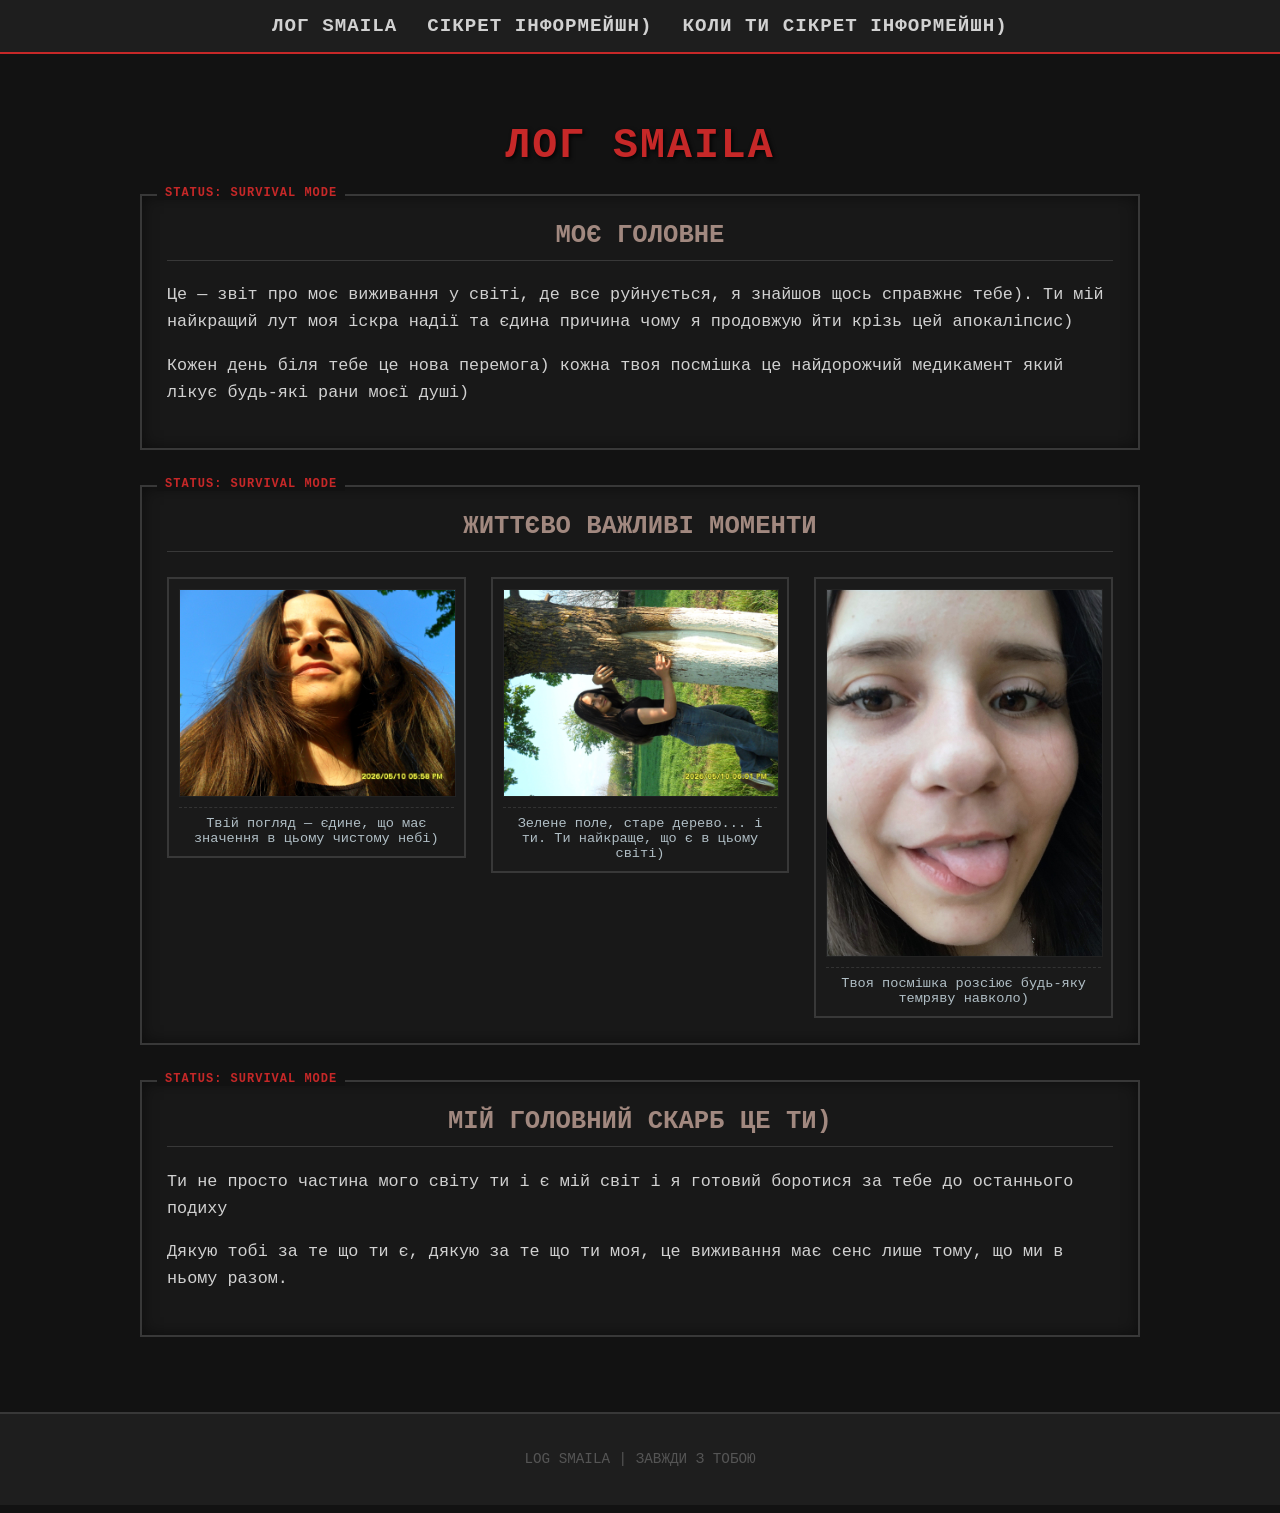
<file: index.html>
<!DOCTYPE html>
<html lang="uk">
<head>
    <meta charset="UTF-8">
    <meta name="viewport" content="width=device-width, initial-scale=1.0">
    <title>DayZ: Survivor Log</title>
    <link rel="stylesheet" href="style.css">
</head>
<body>

<nav>
    <ul>
        <li><a href="index.html">Лог Smaila</a></li>
        <li><a href="for-you.html">Сікрет інформейшн)</a></li>
        <li><a href="cooking.html">Коли ти сікрет інформейшн)</a></li>
    </ul>
</nav>

<div class="container">
    <h1>Лог Smaila</h1>

    <div class="panel">
        <h2>Моє Головне</h2>
        <p>Це — звіт про моє виживання у світі, де все руйнується, я знайшов щось справжнє тебе). Ти мій найкращий лут моя іскра надії та єдина причина чому я продовжую йти крізь цей апокаліпсис)</p>
        <p>Кожен день біля тебе це нова перемога) кожна твоя посмішка це найдорожчий медикамент який лікує будь-які рани моєї душі)</p>
    </div>

    <div class="panel">
        <h2>Життєво важливі моменти</h2>
        <div class="gallery">
            <div class="gallery-frame">
                <img src="image_1.png" alt="Момент 1">
                <div class="gallery-caption">Твій погляд — єдине, що має значення в цьому чистому небі)</div>
            </div>
            <div class="gallery-frame">
                <img src="image_0.png" alt="Момент 2">
                <div class="gallery-caption">Зелене поле, старе дерево... і ти. Ти найкраще, що є в цьому світі)</div>
            </div>
            <div class="gallery-frame">
                <img src="image_2.png" alt="Момент 3">
                <div class="gallery-caption">Твоя посмішка розсіює будь-яку темряву навколо)</div>
            </div>
        </div>
    </div>

    <div class="panel">
        <h2>Мій Головний Скарб Це Ти)</h2>
        <p>Ти не просто частина мого світу ти і є мій світ і я готовий боротися за тебе до останнього подиху</p>
        <p>Дякую тобі за те що ти є, дякую за те що ти моя, це виживання має сенс лише тому, що ми в ньому разом.</p>
    </div>

</div>

<footer>
    <p>LOG SMAILA | ЗАВЖДИ З ТОБОЮ</p>
</footer>

</body>
</html>
</file>
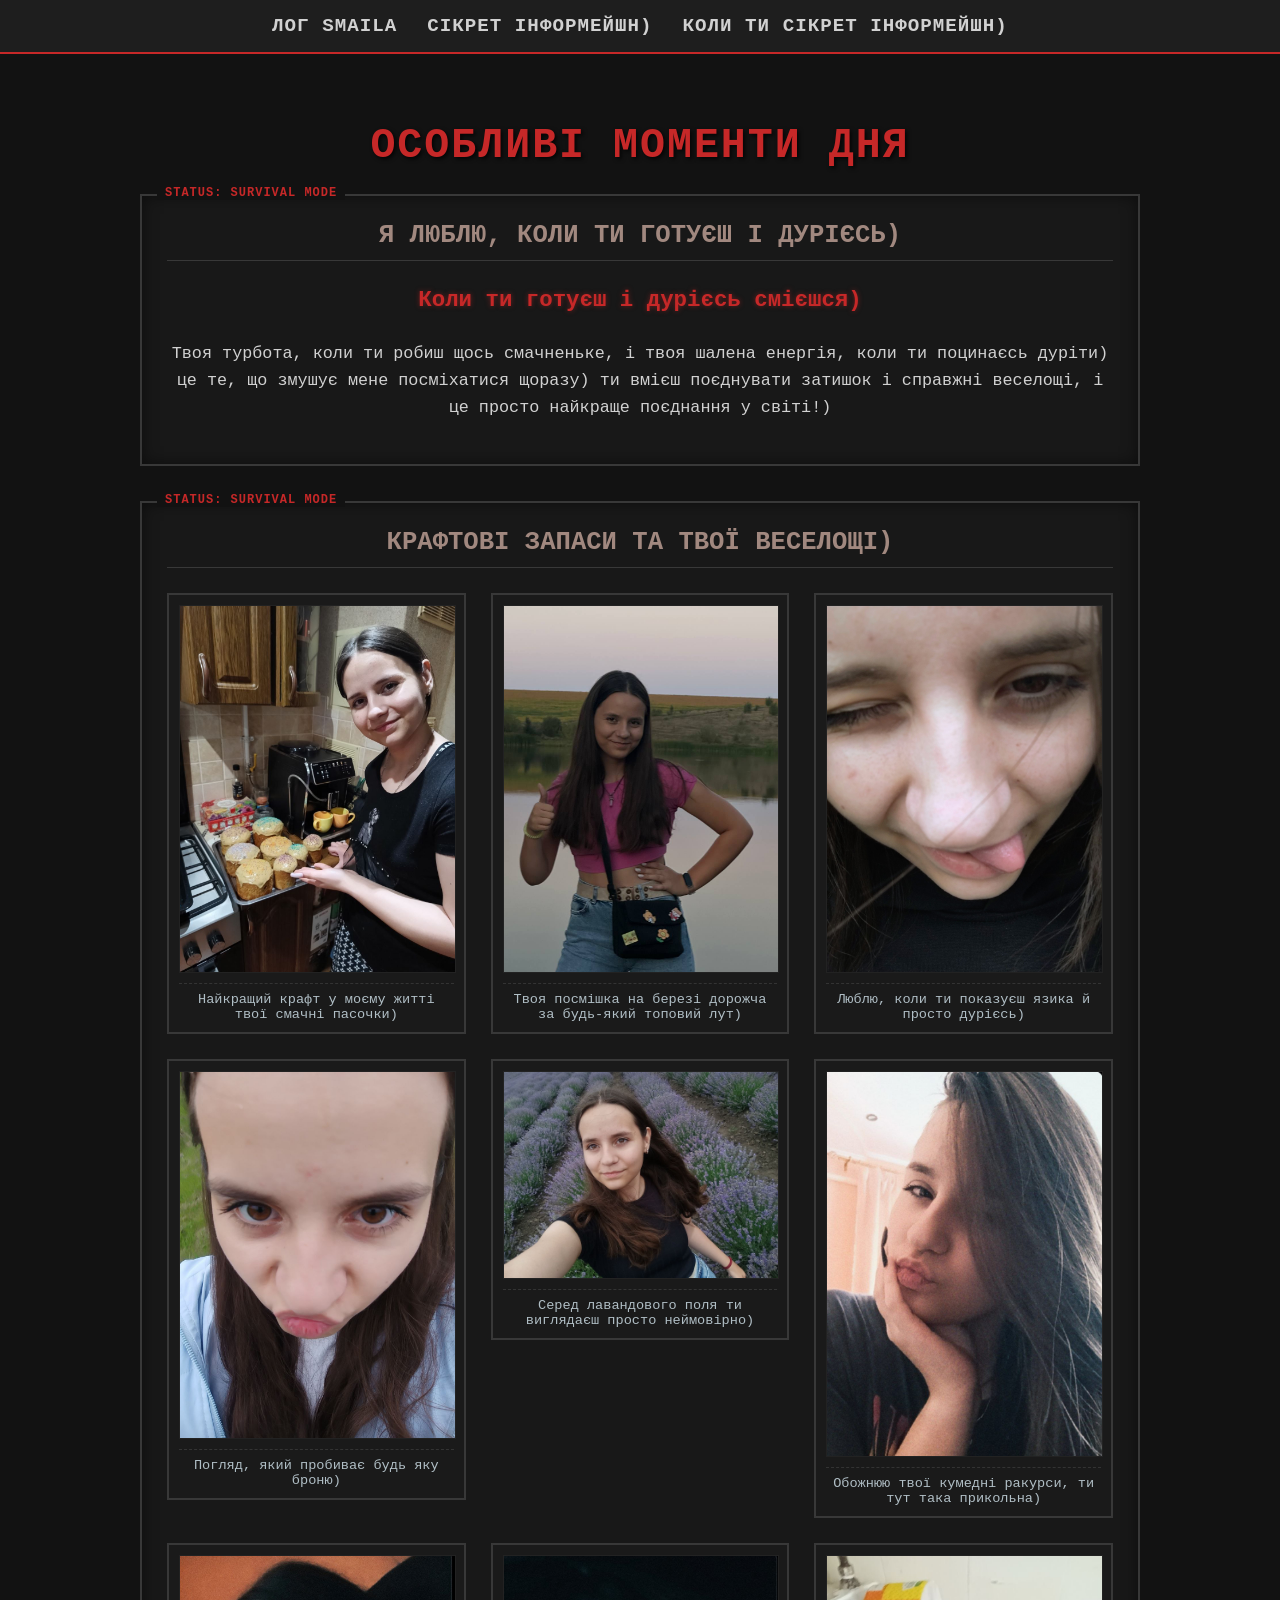
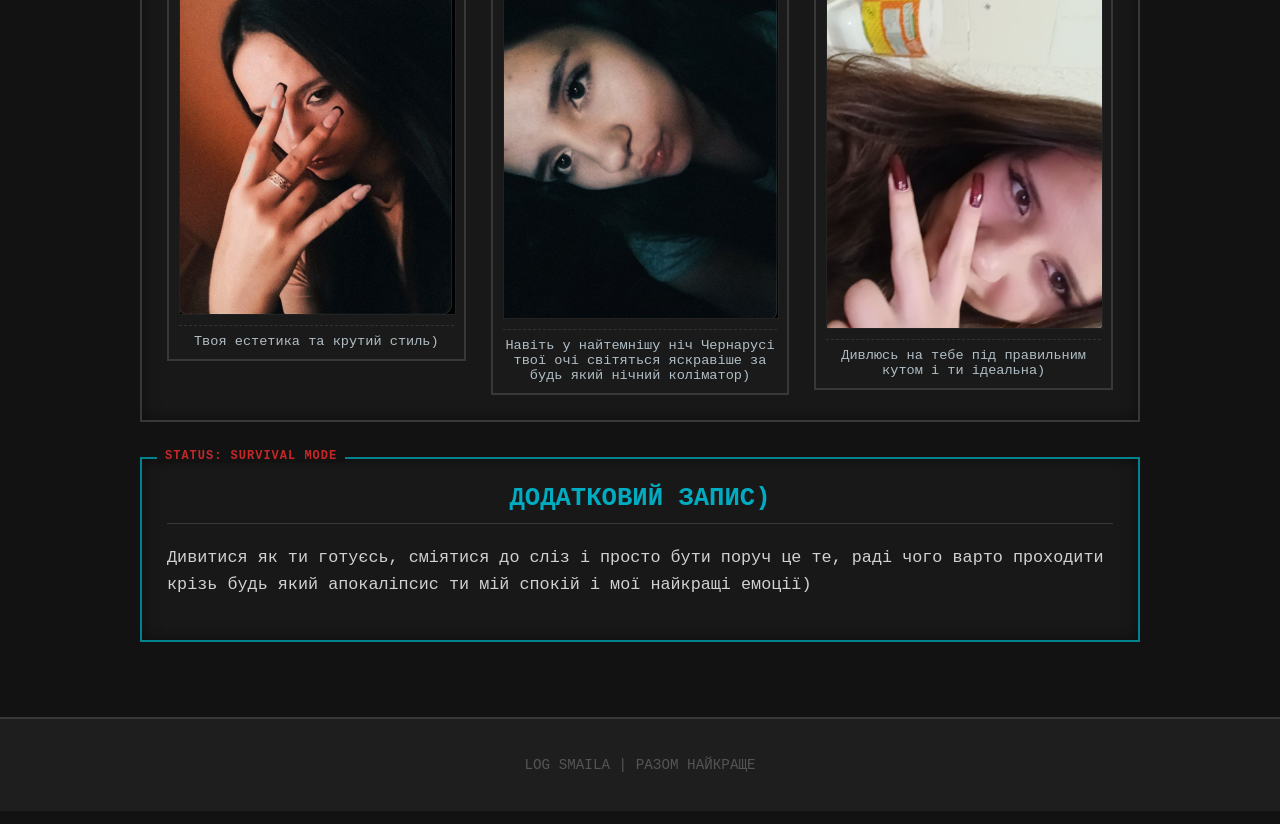
<file: cooking.html>
<!DOCTYPE html>
<html lang="uk">
<head>
    <meta charset="UTF-8">
    <meta name="viewport" content="width=device-width, initial-scale=1.0">
    <title>DayZ: Cooking & Having Fun</title>
    <link rel="stylesheet" href="style.css">
</head>
<body>

<nav>
    <ul>
        <li><a href="index.html">Лог Smaila</a></li>
        <li><a href="for-you.html">Сікрет інформейшн)</a></li>
        <li><a href="cooking.html">Коли ти сікрет інформейшн)</a></li>
    </ul>
</nav>

<div class="container">
    <h1>Особливі моменти дня</h1>

    <div class="panel">
        <h2>Я ЛЮБЛЮ, КОЛИ ТИ ГОТУЄШ І ДУРІЄСЬ)</h2>
        <p style="font-size: 1.4em; text-align: center; color: var(--accent-color); font-weight: bold; text-shadow: 0 0 5px rgba(198,40,40,0.5);">Коли ти готуєш і дурієсь смієшся)</p>
        <p style="text-align: center;">Твоя турбота, коли ти робиш щось смачненьке, і твоя шалена енергія, коли ти поцинаєсь дуріти) це те, що змушує мене посміхатися щоразу) ти вмієш поєднувати затишок і справжні веселощі, і це просто найкраще поєднання у світі!)</p>
    </div>

    <div class="panel">
        <h2>Крафтові запаси та твої веселощі)</h2>
        <div class="gallery">
            <div class="gallery-frame">
                <img src="image_10.png" alt="Фото 10">
                <div class="gallery-caption">Найкращий крафт у моєму житті твої смачні пасочки)</div>
            </div>
            <div class="gallery-frame">
                <img src="image_15.png" alt="Фото 11">
                <div class="gallery-caption">Твоя посмішка на березі дорожча за будь-який топовий лут)</div>
            </div>
            <div class="gallery-frame">
                <img src="image_12.png" alt="Фото 12">
                <div class="gallery-caption">Люблю, коли ти показуєш язика й просто дурієсь)</div>
            </div>
            <div class="gallery-frame">
                <img src="image_14.png" alt="Фото 13">
                <div class="gallery-caption">Погляд, який пробиває будь яку броню)</div>
            </div>
            <div class="gallery-frame">
                <img src="image_13.png" alt="Фото 14">
                <div class="gallery-caption">Серед лавандового поля ти виглядаєш просто неймовірно)</div>
            </div>
            <div class="gallery-frame">
                <img src="image_18.png" alt="Фото 11">
                <div class="gallery-caption">Обожнюю твої кумедні ракурси, ти тут така прикольна)</div>
            </div>
            <div class="gallery-frame">
                <img src="image_16.png" alt="Фото 16">
                <div class="gallery-caption">Твоя естетика та крутий стиль)</div>
            </div>
            <div class="gallery-frame">
                <img src="image_17.png" alt="Фото 16">
                <div class="gallery-caption">Навіть у найтемнішу ніч Чернарусі твої очі світяться яскравіше за будь який нічний коліматор)</div>
            </div>
            <div class="gallery-frame">
                <img src="image_19.png" alt="Фото 16">
                <div class="gallery-caption">Дивлюсь на тебе під правильним кутом і ти ідеальна)</div>
            </div>
        </div>
    </div>

    <div class="panel" style="border-color: #00838f;">
        <h2 style="color: #00acc1;">ДОДАТКОВИЙ ЗАПИС)</h2>
        <p>Дивитися як ти готуєсь, сміятися до сліз і просто бути поруч це те, раді чого варто проходити крізь будь який апокаліпсис ти мій спокій і мої найкращі емоції)</p>
    </div>

</div>

<footer>
    <p>LOG SMAILA | РАЗОМ НАЙКРАЩЕ</p>
</footer>

</body>
</html>
</file>
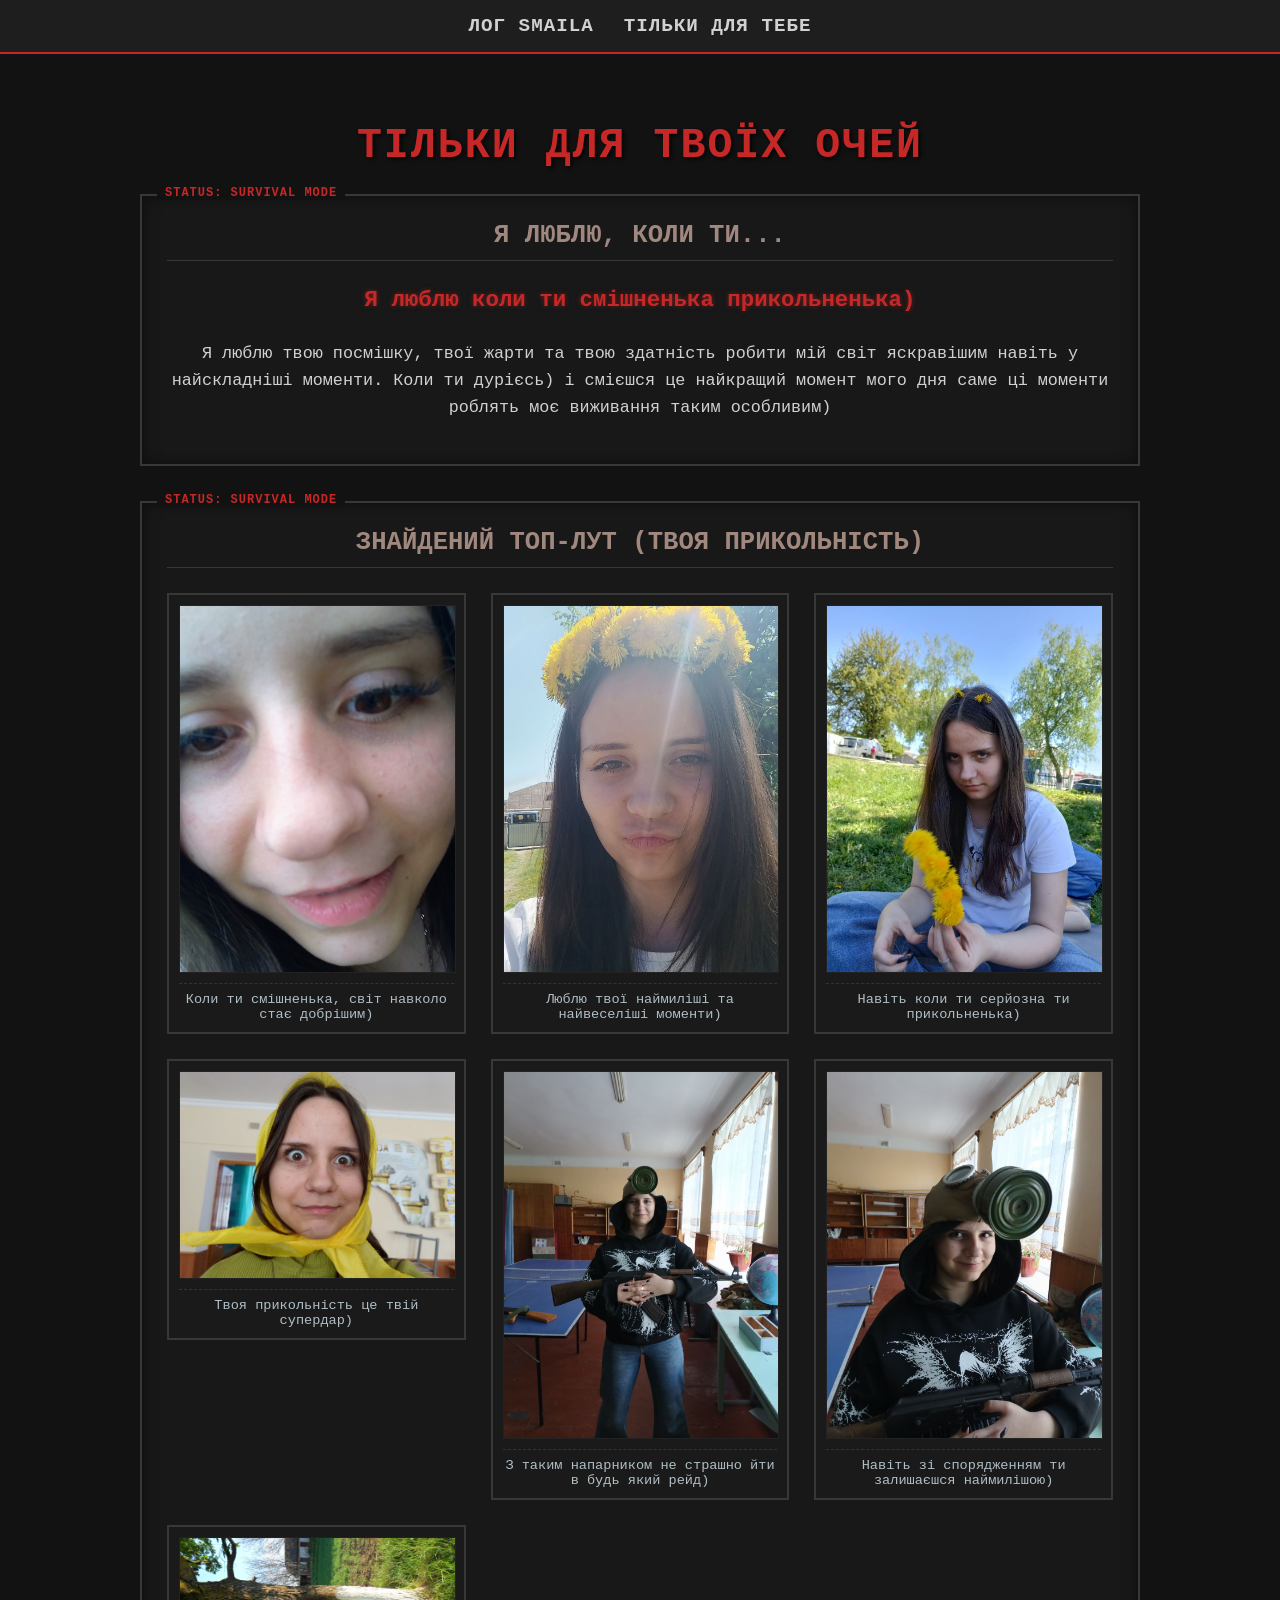
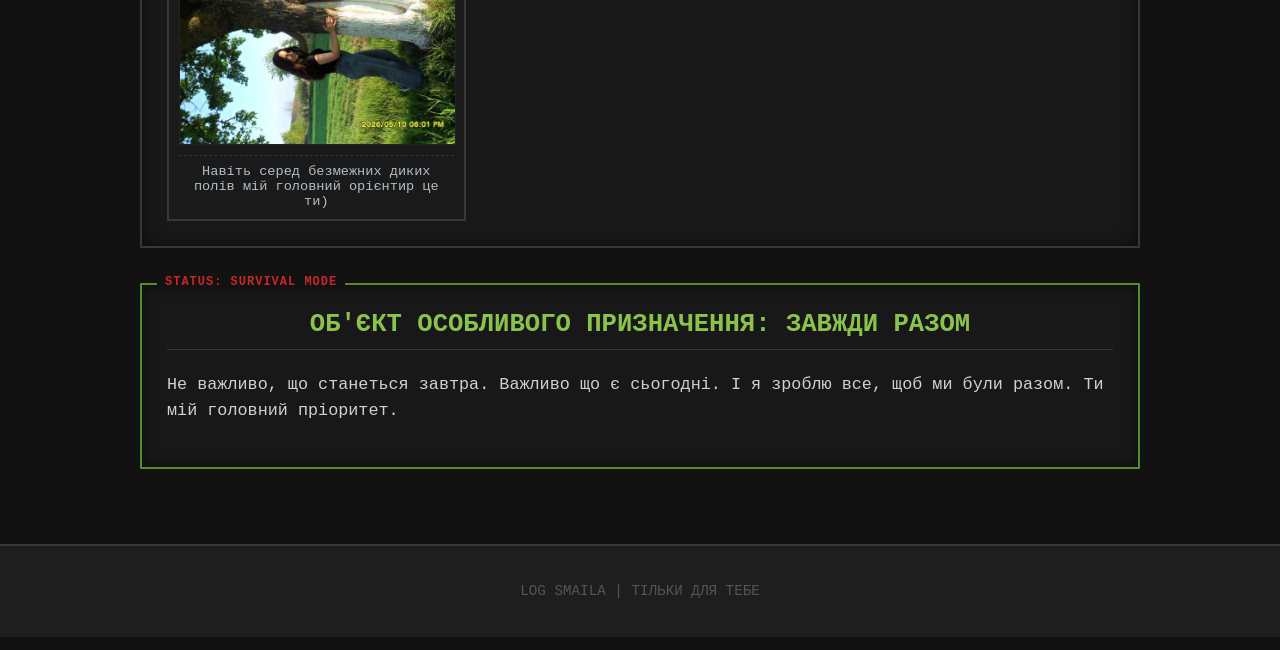
<file: for-you.html>
<!DOCTYPE html>
<html lang="uk">
<head>
    <meta charset="UTF-8">
    <meta name="viewport" content="width=device-width, initial-scale=1.0">
    <title>DayZ: For Your Eyes Only</title>
    <link rel="stylesheet" href="style.css">
</head>
<body>

<nav>
    <ul>
        <li><a href="index.html">Лог Smaila</a></li>
        <li><a href="for-you.html">Тільки для тебе</a></li>
    </ul>
</nav>

<div class="container">
    <h1>Тільки для твоїх очей</h1>

    <div class="panel">
        <h2>Я ЛЮБЛЮ, КОЛИ ТИ...</h2>
        <p style="font-size: 1.4em; text-align: center; color: var(--accent-color); font-weight: bold; text-shadow: 0 0 5px rgba(198,40,40,0.5);">Я люблю коли ти смішненька прикольненька)</p>
        <p style="text-align: center;">Я люблю твою посмішку, твої жарти та твою здатність робити мій світ яскравішим навіть у найскладніші моменти. Коли ти дурієсь) і смієшся це найкращий момент мого дня саме ці моменти роблять моє виживання таким особливим)</p>
    </div>

    <div class="panel">
        <h2>Знайдений топ-лут (Твоя прикольність)</h2>
        <div class="gallery">
            <div class="gallery-frame">
                <img src="image_3.png" alt="Фото 3">
                <div class="gallery-caption">Коли ти смішненька, світ навколо стає добрішим)</div>
            </div>
            <div class="gallery-frame">
                <img src="image_4.png" alt="Фото 4">
                <div class="gallery-caption">Люблю твої наймиліші та найвеселіші моменти)</div>
            </div>
            <div class="gallery-frame">
                <img src="image_6.png" alt="Фото 5">
                <div class="gallery-caption">Навіть коли ти серйозна ти прикольненька)</div>
            </div>
            <div class="gallery-frame">
                <img src="image_5.png" alt="Фото 6">
                <div class="gallery-caption">Твоя прикольність це твій супердар)</div>
            </div>
            <div class="gallery-frame">
                <img src="image_7.png" alt="Фото 7">
                <div class="gallery-caption">З таким напарником не страшно йти в будь який рейд)</div>
            </div>
            <div class="gallery-frame">
                <img src="image_8.png" alt="Фото 8">
                <div class="gallery-caption">Навіть зі спорядженням ти залишаєшся наймилішою)</div>
            </div>
            <div class="gallery-frame">
                <img src="image_9.png" alt="Фото 9">
                <div class="gallery-caption">Навіть серед безмежних диких полів мій головний орієнтир це ти)</div>
            </div>
        </div>
    </div>

    <div class="panel" style="border-color: #558b2f;">
        <h2 style="color: #8bc34a;">ОБ'ЄКТ ОСОБЛИВОГО ПРИЗНАЧЕННЯ: ЗАВЖДИ РАЗОМ</h2>
        <p>Не важливо, що станеться завтра. Важливо що є сьогодні. І я зроблю все, щоб ми були разом. Ти мій головний пріоритет.</p>
    </div>

</div>

<footer>
    <p>LOG SMAILA | ТІЛЬКИ ДЛЯ ТЕБЕ</p>
</footer>

</body>
</html>
</file>
<file: style.css>
@import url('https://fonts.googleapis.com/css2?family=Special+Elite&display=swap');

:root {
    --bg-color: #121212;
    --main-text-color: #d1d1d1;
    --accent-color: #c62828;
    --secondary-bg-color: #1e1e1e;
    --border-color: #383838;
    --dayz-inv-bg: #1a1a1a;
    --survival-font: 'Special+Elite', monospace;
}

body {
    background-color: var(--bg-color);
    color: var(--main-text-color);
    font-family: var(--survival-font);
    margin: 0;
    padding: 0;
    display: flex;
    flex-direction: column;
    min-height: 100vh;
    background-image: url('[data-uri]');
}

nav {
    background-color: var(--secondary-bg-color);
    border-bottom: 2px solid var(--accent-color);
    padding: 15px 0;
    text-align: center;
    position: sticky;
    top: 0;
    z-index: 1000;
}

nav ul {
    list-style: none;
    margin: 0;
    padding: 0;
    display: flex;
    justify-content: center;
    gap: 30px;
}

nav ul li a {
    text-decoration: none;
    color: var(--main-text-color);
    font-size: 1.2em;
    font-weight: bold;
    text-transform: uppercase;
    letter-spacing: 1px;
}

nav ul li a:hover {
    color: var(--accent-color);
    text-shadow: 0 0 5px var(--accent-color);
}

.container {
    max-width: 1000px;
    margin: 40px auto;
    padding: 0 20px;
    flex: 1;
}

.panel {
    background-color: rgba(25, 25, 25, 0.95);
    border: 2px solid var(--border-color);
    padding: 25px;
    margin-bottom: 35px;
    position: relative;
    box-shadow: inset 0 0 15px rgba(0,0,0,0.5);
}

.panel::before {
    content: "STATUS: SURVIVAL MODE";
    position: absolute;
    top: -10px;
    left: 15px;
    background-color: var(--bg-color);
    color: var(--accent-color);
    padding: 0 8px;
    font-size: 0.75em;
    font-weight: bold;
    letter-spacing: 1px;
}

h1 {
    color: var(--accent-color);
    text-align: center;
    text-transform: uppercase;
    letter-spacing: 2px;
    font-size: 2.6em;
    margin-bottom: 25px;
    text-shadow: 2px 2px 4px rgba(0,0,0,0.8);
}

h2 {
    color: #a1887f;
    text-align: center;
    text-transform: uppercase;
    font-size: 1.6em;
    margin-top: 0;
    border-bottom: 1px solid var(--border-color);
    padding-bottom: 10px;
}

p {
    line-height: 1.6;
    font-size: 1.05em;
}

/* СІТКА ГАЛЕРЕЇ */
.gallery {
    display: grid;
    grid-template-columns: repeat(auto-fit, minmax(280px, 1fr));
    gap: 25px;
    margin-top: 25px;
    /* align-items: start дозволяє кожній картці мати свою висоту під фотку */
    align-items: start; 
}

/* Контейнер рамки */
.gallery-frame {
    border: 2px solid var(--border-color);
    background-color: var(--dayz-inv-bg);
    padding: 10px;
    display: flex;
    flex-direction: column;
    transition: transform 0.2s ease, border-color 0.2s ease;
    box-sizing: border-box;
}

.gallery-frame:hover {
    transform: scale(1.02);
    border-color: var(--accent-color);
    box-shadow: 0 0 15px rgba(198, 40, 40, 0.3);
}

/* Фото займає всю ширину блока, а висота підлаштовується автоматично */
.gallery-frame img {
    width: 100%;
    height: auto;
    display: block;
    border: 1px solid #222;
}

.gallery-caption {
    margin-top: 10px;
    color: #b0bec5;
    font-size: 0.85em;
    text-align: center;
    width: 100%;
    padding-top: 8px;
    border-top: 1px dashed #333;
    box-sizing: border-box;
}

footer {
    text-align: center;
    padding: 20px 0;
    background-color: var(--secondary-bg-color);
    border-top: 2px solid var(--border-color);
    font-size: 0.85em;
    color: #555;
}
</file>
